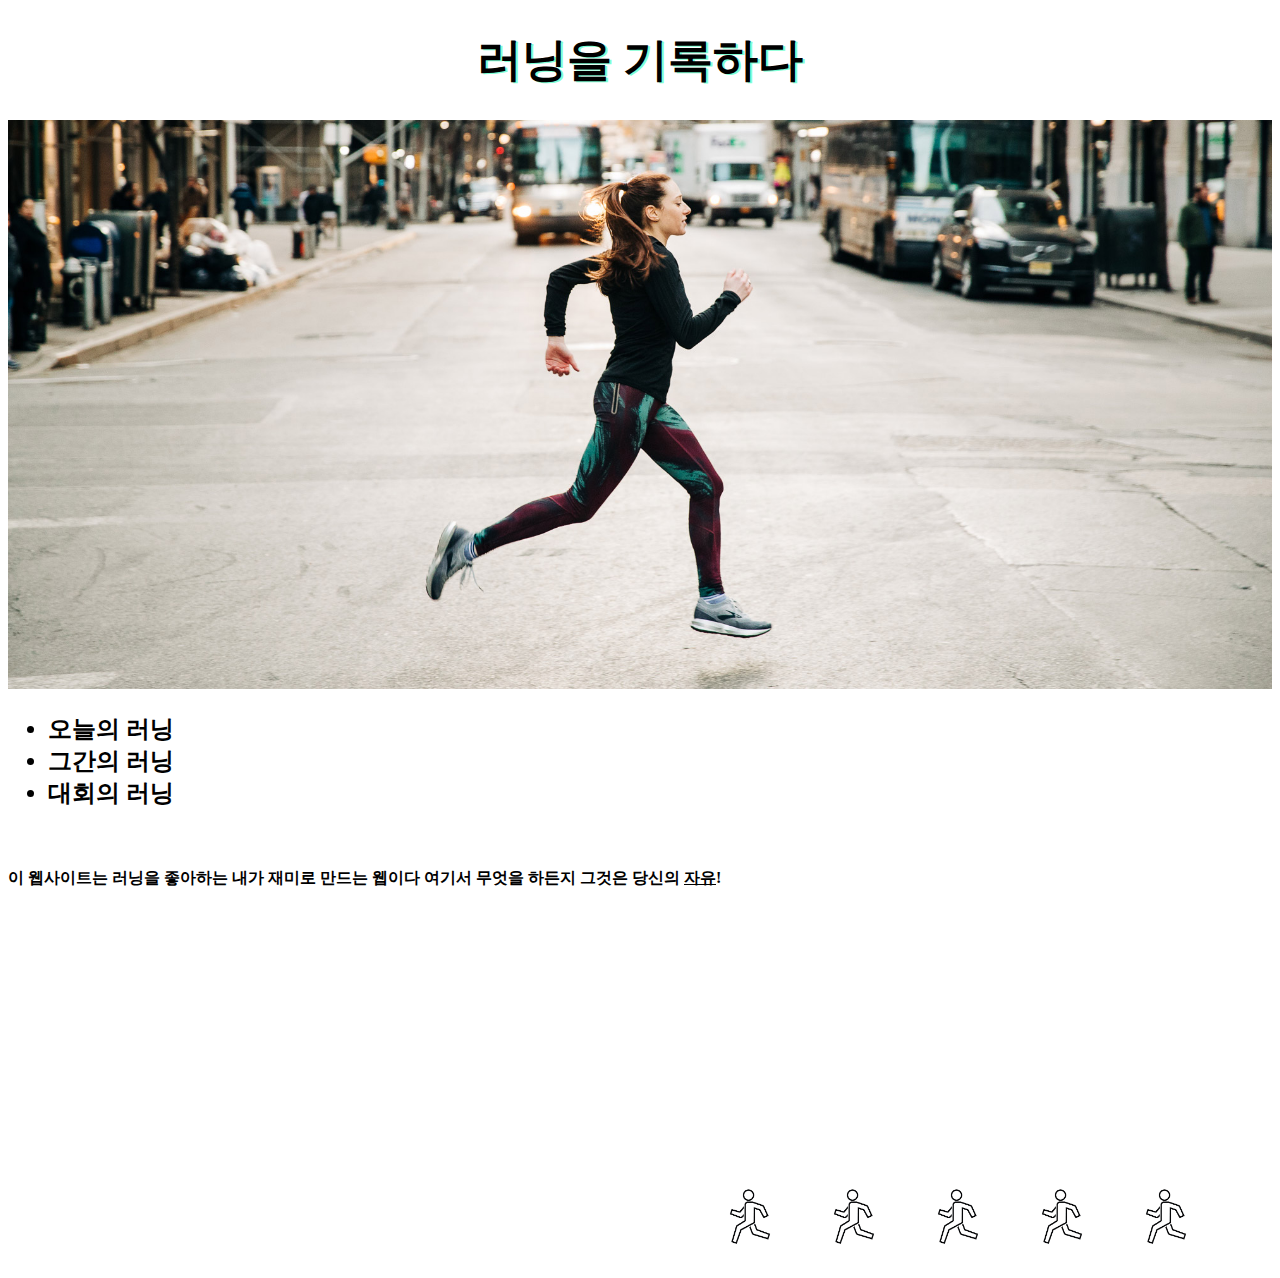
<file: index.html>
<!doctype html>
<html>
<head>
 <title>러닝을 기록하다</title>
 <meta charset = "utf-8">
 <style>
   a {
     color: black;
     text-decoration: none;
   }
   h1 {
     font-size: 45px;
     text-align: center;
     text-shadow: 2px 1px #7fffd4;
   }
   .a {
     display: grid;
     grid-template-columns: 640px 1fr 1fr 1fr 1fr 1fr 1fr;
   }
   .b, .c, .d, .e, .f {
     margin-top: auto;
     margin-left: auto;
     width : 50%;
     vertical-align: bottom;
   }
   @media (max-width:800px) {
     .b, .c, .d, .e, .f {
       display: none;
     }
   }
   @media (max-width:930px) {
     .c, .d, .e, .f {
       display: none;
     }
   }
   @media (max-width:1060px) {
     .d, .e, .f {
       display: none;
     }
   }
   @media (max-width:1190px) {
     .e, .f {
       display: none;
     }
   }
   @media (max-width:1270px) {
     .f {
       display: none;
     }
   }
 </style>
</head>
<body>
  <h1><a href = "index.html">러닝을 기록하다</a></h1>
<img src="running3.jpg" width="100%">
 <ul>
  <h2>
   <li><a href = "1.html">오늘의 러닝</a></li>
   <li><a href = "2.html">그간의 러닝</a></li>
   <li><a href = https://www.nandallinda.com/race-calendar/>대회의 러닝</a></li>
  </h2>
 </ul>
 <br>
   <h4>
     이 웹사이트는 러닝을 좋아하는 내가 <strong>재미로</strong> 만드는 웹이다
     여기서 무엇을 하든지 그것은 당신의 <u>자유</u>!
   </h4>
   <div class="a">
     <iframe src="https://player.vimeo.com/video/113123206" width="640" height="360" frameborder="0" allow="autoplay; fullscreen" allowfullscreen></iframe>
      <div class="b"><img src="run.png" width="100" height="100"></div>
      <div class="c"><img src="run.png" width="100" height="100"></div>
      <div class="d"><img src="run.png" width="100" height="100"></div>
      <div class="e"><img src="run.png" width="100" height="100"></div>
      <div class="f"><img src="run.png" width="100" height="100"></div>
   </div>
</body>
</html>
</file>
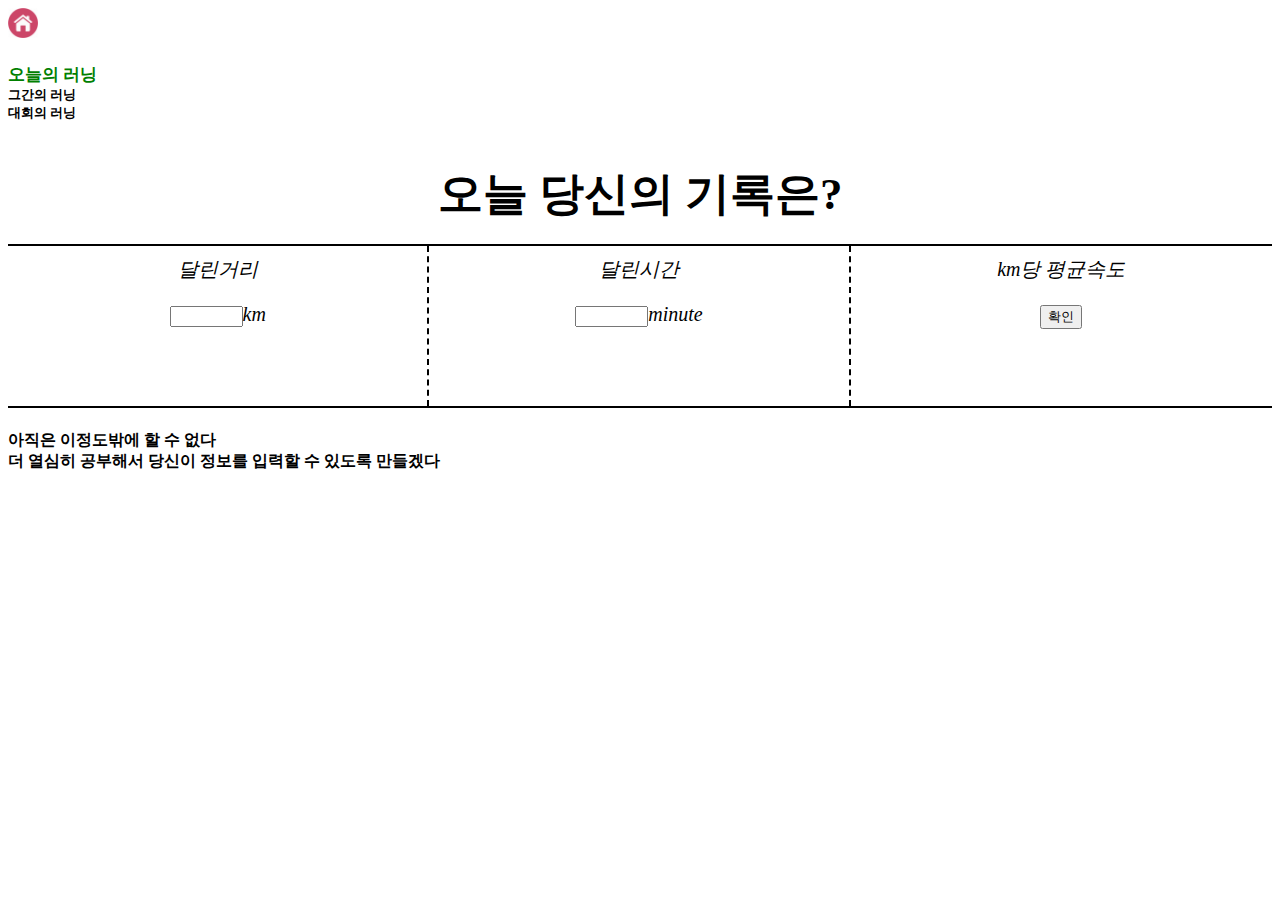
<file: 1.html>
<!doctype html>
<html>
<head>
  <title>러닝을 기록하다</title>
  <meta charset="utf-8">
<link rel="stylesheet" href="style.css">
</head>
<body>
  <a href="index.html"><img src= homeicon.png width="30" height="30"></a>
   <h5>
    <a href = "1.html" id="active">오늘의 러닝</a>
    <br><a href = "2.html">그간의 러닝</a>
    <br><a href = https://www.nandallinda.com/race-calendar/>대회의 러닝</a>
  </h5>
  <h1>오늘 당신의 기록은?</h1>
  <div class="grid">
    <div class="a">달린거리 <p><input type="text" size="6" >km</p></div>
    <div class="b">달린시간 <p><input type="text" size="6" >minute</p></div>
    <div class="c">km당 평균속도 <p><input type="submit" value="확인" onclick="")"></div>
  </div>
  <h4>  아직은 이정도밖에 할 수 없다<br>
    더 열심히 공부해서 당신이 정보를 입력할 수 있도록 만들겠다</h4>
  </body>
  </html>
</file>
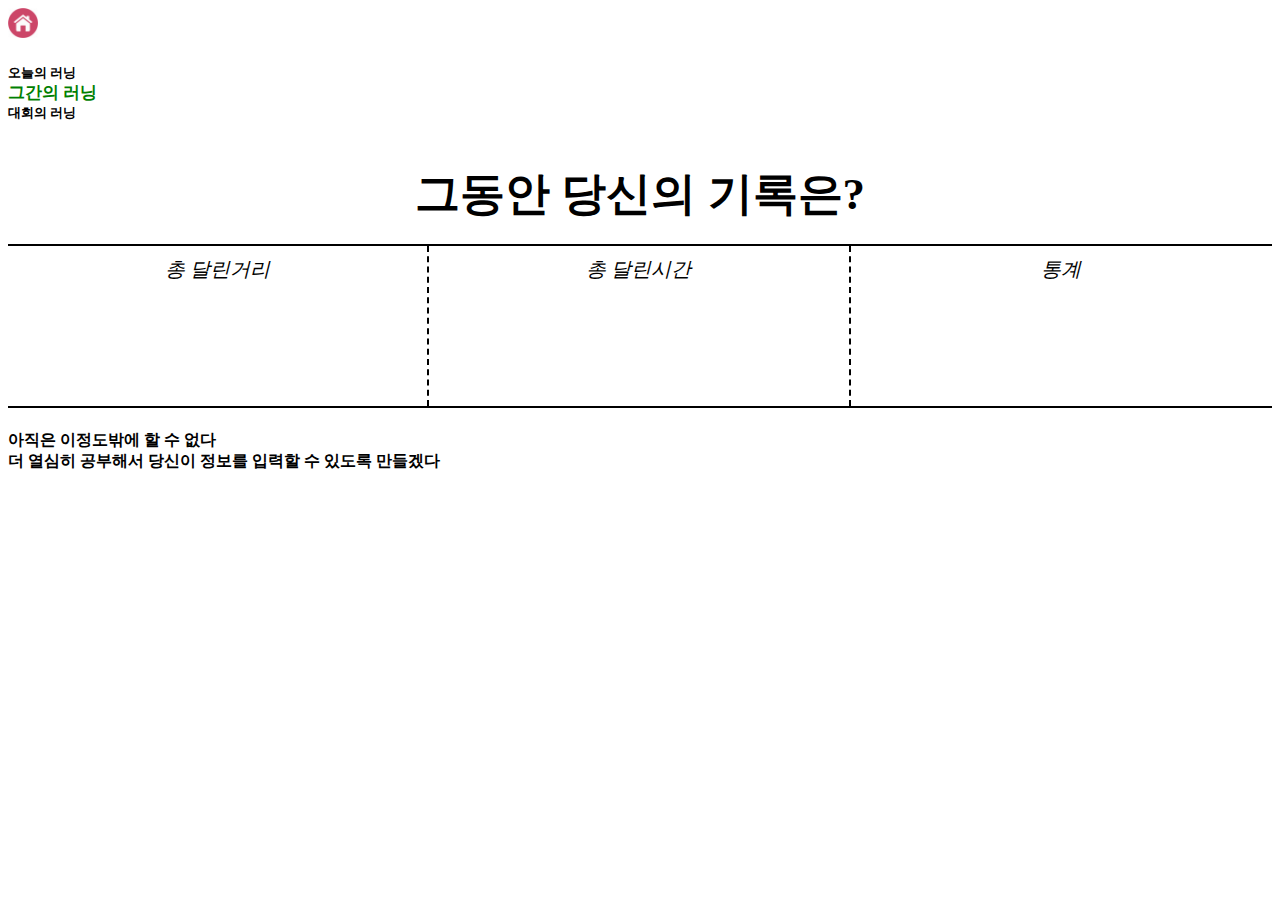
<file: 2.html>
<!doctype html>
<html>
<head>
 <title>러닝을 기록하다</title>
 <meta charset = "utf-8">
<link rel="stylesheet" href="style.css">
</head>
<body>
  <a href="index.html"><img src= homeicon.png width="30" height="30"></a>
  <h5>
   <a href = "1.html">오늘의 러닝</a>
   <br><a href = "2.html" id="active">그간의 러닝</a>
   <br><a href = https://www.nandallinda.com/race-calendar/>대회의 러닝</a>
 </h5>
<h1>
  그동안 당신의 기록은?
</h1>
<div class="grid">
  <div class="a">총 달린거리</div>
  <div class="b">총 달린시간</div>
  <div class="c">통계</div>
</div>
<h4>  아직은 이정도밖에 할 수 없다<br>
  더 열심히 공부해서 당신이 정보를 입력할 수 있도록 만들겠다</h4>
</body>
</html>
</file>
<file: style.css>
<style>
  body {
    margin : 0px;
  }
  #active {
    color: green;
    font-size: 125%;
  }
  .grid {
    display: grid;
    grid-template-columns: 1fr 1fr 1fr;
    font-size: 20px;
    font-style: italic;
    text-align: center;
    border-bottom: 2px solid black;
  }
  .grid .a, .grid .b {
    border-right: 2px dashed black;
  }
  .grid .a, .grid .b, .grid .c {
    height: 150px;
    padding-top: 10px;
  }
  a {
    color:black;
    text-decoration: none;
  }
  h1 {
    font-size:45px;
    text-align: center;
    border-bottom:2px solid black;
    margin:0;
    padding:20px;
  }
</style>
</file>
